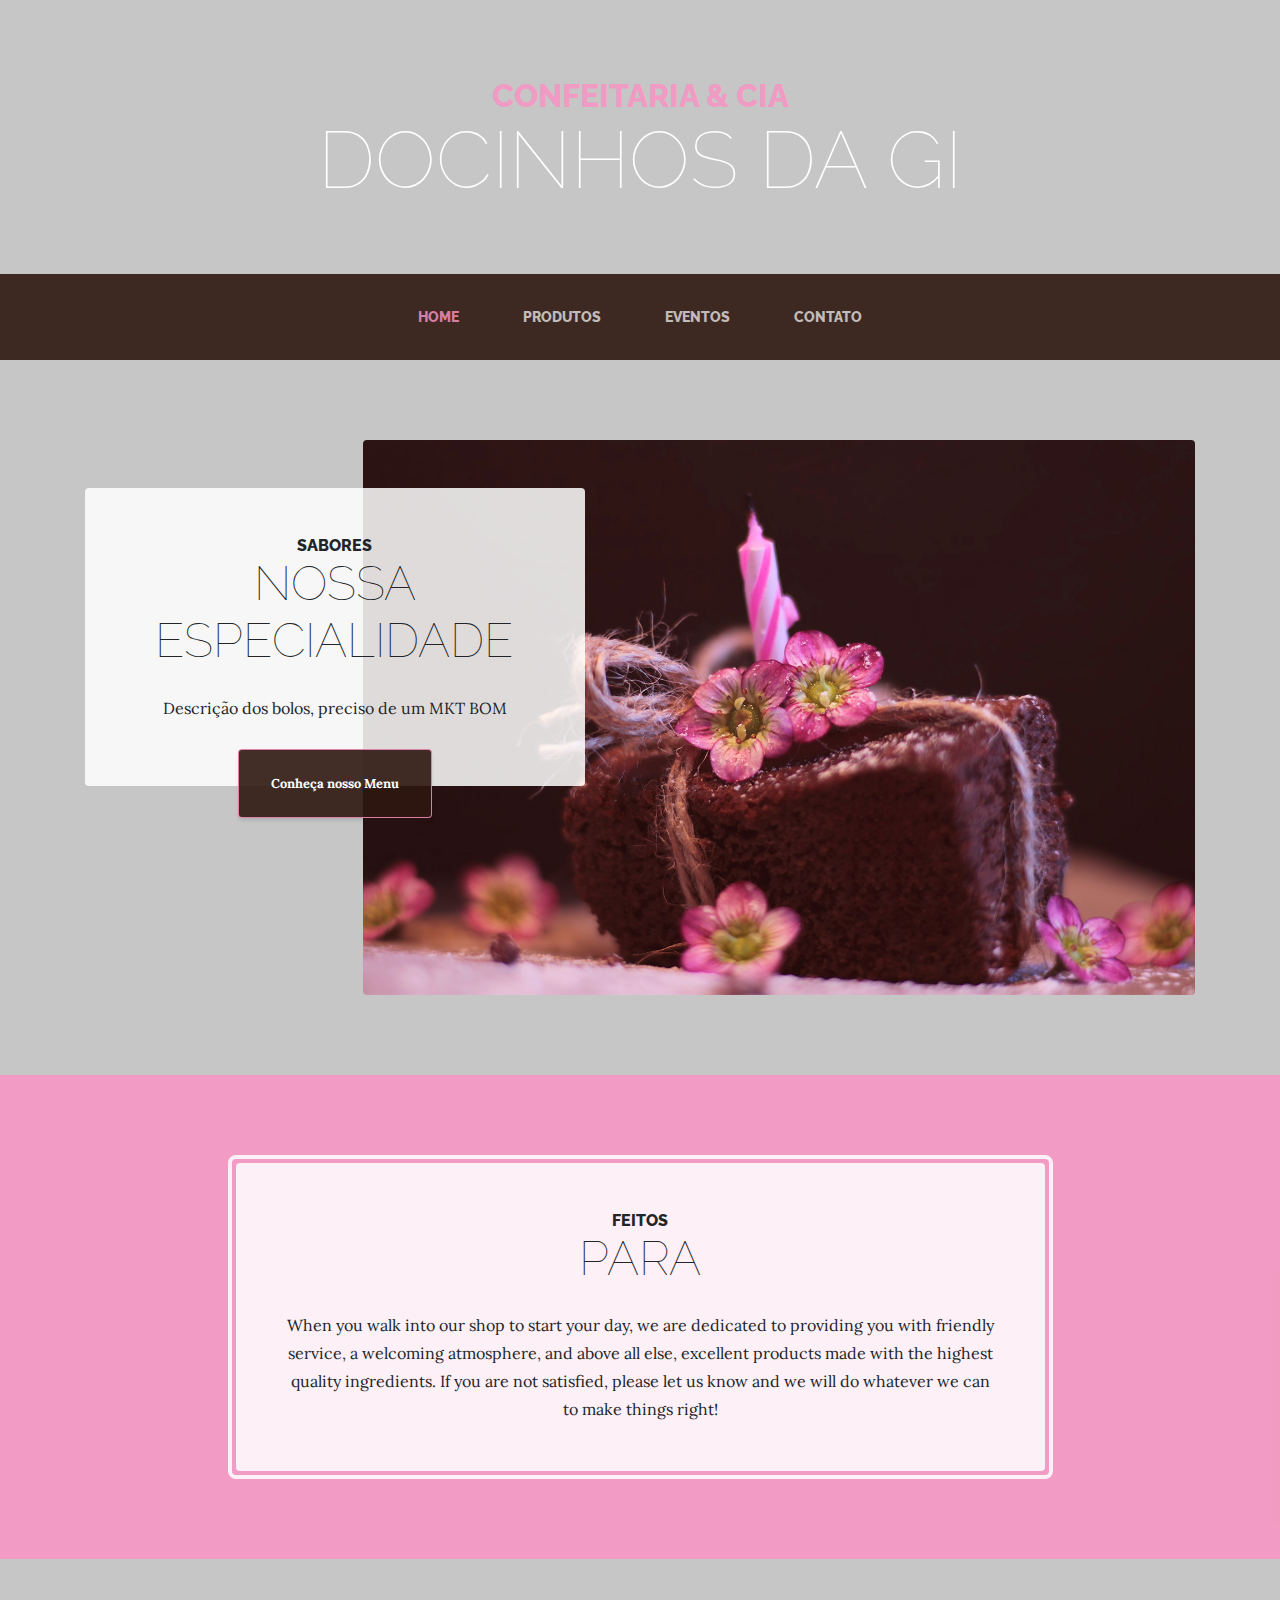
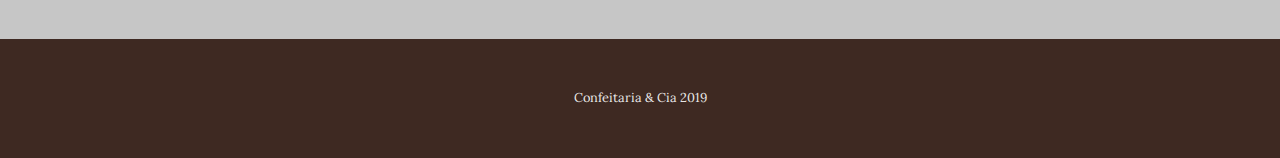
<file: index.html>
<!DOCTYPE html>
<html lang="pt">

<head>

  <meta charset="utf-8">
  <meta name="viewport" content="width=device-width, initial-scale=1, shrink-to-fit=no">
  <meta name="description" content="">
  <meta name="author" content="">

  <title>Docinhos da Gi</title>

  <!-- Bootstrap core CSS -->
  <link href="vendor/bootstrap/css/bootstrap.min.css" rel="stylesheet">

  <!-- Custom fonts for this template -->
  <link href="https://fonts.googleapis.com/css?family=Raleway:100,100i,200,200i,300,300i,400,400i,500,500i,600,600i,700,700i,800,800i,900,900i" rel="stylesheet">
  <link href="https://fonts.googleapis.com/css?family=Lora:400,400i,700,700i" rel="stylesheet">

  <!-- Custom styles for this template -->
  <link href="css/business-casual.css" rel="stylesheet">

</head>

<body>

  <h1 class="site-heading text-center text-white d-none d-lg-block">
    <span class="site-heading-upper text-primary mb-3">Confeitaria & Cia</span>
    <span class="site-heading-lower">Docinhos da Gi</span>
  </h1>

  <!-- Navigation -->
  <nav class="navbar navbar-expand-lg navbar-dark py-lg-4" id="mainNav">
    <div class="container">
      <a class="navbar-brand text-uppercase text-expanded font-weight-bold d-lg-none" href="#">Docinhos da Gi</a>
      <button class="navbar-toggler" type="button" data-toggle="collapse" data-target="#navbarResponsive" aria-controls="navbarResponsive" aria-expanded="false" aria-label="Toggle navigation">
        <span class="navbar-toggler-icon"></span>
      </button>
      <div class="collapse navbar-collapse" id="navbarResponsive">
        <ul class="navbar-nav mx-auto">
          <li class="nav-item active px-lg-4">
            <a class="nav-link text-uppercase text-expanded" href="index.html">Home
              <span class="sr-only">(current)</span>
            </a>
          </li>
          <li class="nav-item px-lg-4">
            <a class="nav-link text-uppercase text-expanded" href="about.html">Produtos</a>
          </li>
          <li class="nav-item px-lg-4">
            <a class="nav-link text-uppercase text-expanded" href="products.html">Eventos</a>
          </li>
          <li class="nav-item px-lg-4">
            <a class="nav-link text-uppercase text-expanded" href="store.html">Contato</a>
          </li>
        </ul>
      </div>
    </div>
  </nav>

  <section class="page-section clearfix">
    <div class="container">
      <div class="intro">
        <img class="intro-img img-fluid mb-3 mb-lg-0 rounded" src="imagens/001.png" alt="">
        <div class="intro-text left-0 text-center bg-faded p-5 rounded">
          <h2 class="section-heading mb-4">
            <span class="section-heading-upper">Sabores</span>
            <span class="section-heading-lower">Nossa especialidade</span>
          </h2>
          <p class="mb-3">Descrição dos bolos, preciso de um MKT BOM
          </p>
          <div class="intro-button mx-auto">
            <a class="btn btn-primary btn-xl" href="#">Conheça nosso Menu</a>
          </div>
        </div>
      </div>
    </div>
  </section>

  <section class="page-section cta">
    <div class="container">
      <div class="row">
        <div class="col-xl-9 mx-auto">
          <div class="cta-inner text-center rounded">
            <h2 class="section-heading mb-4">
              <span class="section-heading-upper">feitos</span>
              <span class="section-heading-lower">para</span>
            </h2>
            <p class="mb-0">When you walk into our shop to start your day, we are dedicated to providing you with friendly service, a welcoming atmosphere, and above all else, excellent products made with the highest quality ingredients. If you are not satisfied, please let us know and we will do whatever we can to make things right!</p>
          </div>
        </div>
      </div>
    </div>
  </section>

  <footer class="footer text-faded text-center py-5">
    <div class="container">
      <p class="m-0 small">Confeitaria & Cia 2019</p>
    </div>
  </footer>

  <!-- Bootstrap core JavaScript 
  <script src="vendor/jquery/jquery.min.js"></script>
  <script src="vendor/bootstrap/js/bootstrap.bundle.min.js"></script>
  -->
</body>

</html>
</file>
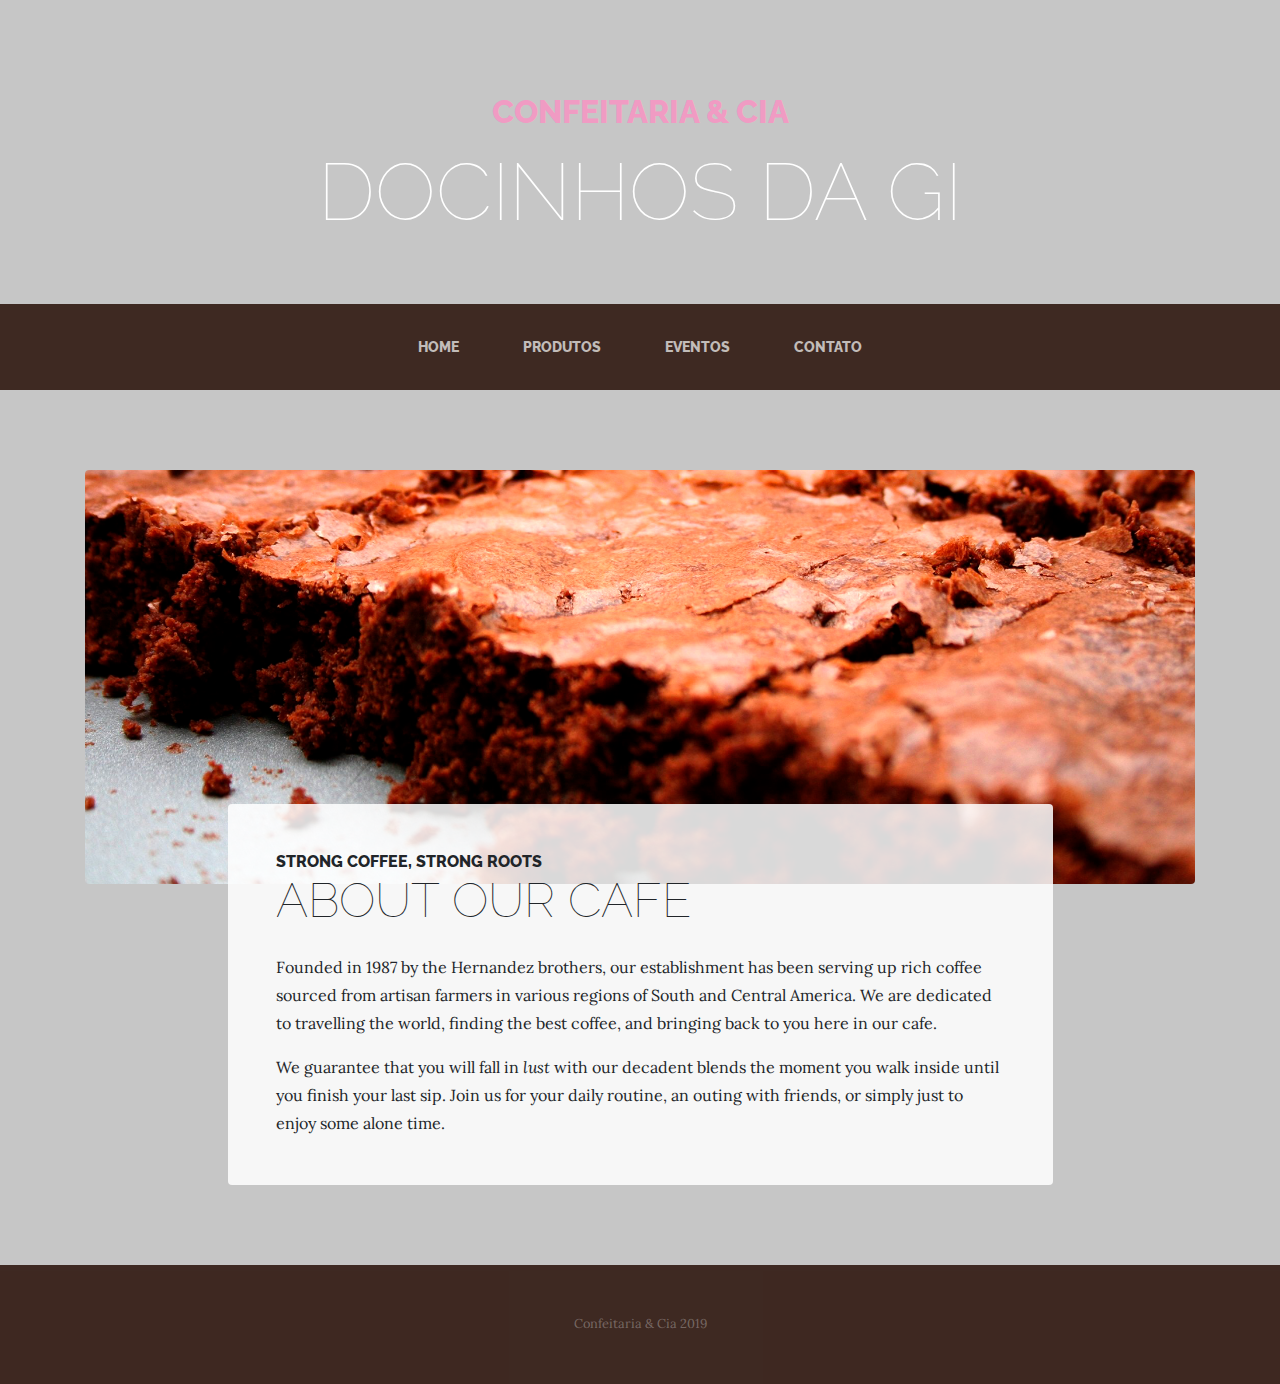
<file: about.html>
<!DOCTYPE html>
<html lang="en">

<head>

  <meta charset="utf-8">
  <meta name="viewport" content="width=device-width, initial-scale=1, shrink-to-fit=no">
  <meta name="description" content="">
  <meta name="author" content="">

  <title>Docinhos da Gi</title>

  <!-- Bootstrap core CSS -->
  <link href="vendor/bootstrap/css/bootstrap.min.css" rel="stylesheet">

  <!-- Custom fonts for this template -->
  <link href="https://fonts.googleapis.com/css?family=Raleway:100,100i,200,200i,300,300i,400,400i,500,500i,600,600i,700,700i,800,800i,900,900i" rel="stylesheet">
  <link href="https://fonts.googleapis.com/css?family=Lora:400,400i,700,700i" rel="stylesheet">

  <!-- Custom styles for this template -->
  <link href="css/business-casual.min.css" rel="stylesheet">

</head>

<body>

  <h1 class="site-heading text-center text-white d-none d-lg-block">
    <span class="site-heading-upper text-primary mb-3">Confeitaria & Cia</span>
    <span class="site-heading-lower">Docinhos da Gi</span>
  </h1>

  <!-- Navigation -->
  <nav class="navbar navbar-expand-lg navbar-dark py-lg-4" id="mainNav">
    <div class="container">
      <a class="navbar-brand text-uppercase text-expanded font-weight-bold d-lg-none" href="#">Docinhos da Gi</a>
      <button class="navbar-toggler" type="button" data-toggle="collapse" data-target="#navbarResponsive" aria-controls="navbarResponsive" aria-expanded="false" aria-label="Toggle navigation">
        <span class="navbar-toggler-icon"></span>
      </button>
      <div class="collapse navbar-collapse" id="navbarResponsive">
        <ul class="navbar-nav mx-auto">
          <li class="nav-item px-lg-4">
            <a class="nav-link text-uppercase text-expanded" href="index.html">Home
              <span class="sr-only">(current)</span>
            </a>
          </li>
          <li class="nav-item px-lg-4">
            <a class="nav-link text-uppercase text-expanded" href="about.html">Produtos</a>
          </li>
          <li class="nav-item px-lg-4">
            <a class="nav-link text-uppercase text-expanded" href="products.html">Eventos</a>
          </li>
          <li class="nav-item px-lg-4">
            <a class="nav-link text-uppercase text-expanded" href="store.html">Contato</a>
          </li>
        </ul>
      </div>
    </div>
  </nav>

  <section class="page-section about-heading">
    <div class="container">
      <img class="img-fluid rounded about-heading-img mb-3 mb-lg-0" src="imagens/002.png" alt="">
      <div class="about-heading-content">
        <div class="row">
          <div class="col-xl-9 col-lg-10 mx-auto">
            <div class="bg-faded rounded p-5">
              <h2 class="section-heading mb-4">
                <span class="section-heading-upper">Strong Coffee, Strong Roots</span>
                <span class="section-heading-lower">About Our Cafe</span>
              </h2>
              <p>Founded in 1987 by the Hernandez brothers, our establishment has been serving up rich coffee sourced from artisan farmers in various regions of South and Central America. We are dedicated to travelling the world, finding the best coffee, and bringing back to you here in our cafe.</p>
              <p class="mb-0">We guarantee that you will fall in <em>lust</em> with our decadent blends the moment you walk inside until you finish your last sip. Join us for your daily routine, an outing with friends, or simply just to enjoy some alone time.</p>
            </div>
          </div>
        </div>
      </div>
    </div>
  </section>

  <footer class="footer text-faded text-center py-5">
    <div class="container">
      <p class="m-0 small">Confeitaria & Cia 2019</p>
    </div>
  </footer>

  <!-- Bootstrap core JavaScript
  <script src="vendor/jquery/jquery.min.js"></script>
  <script src="vendor/bootstrap/js/bootstrap.bundle.min.js"></script> -->

</body>

</html>
</file>
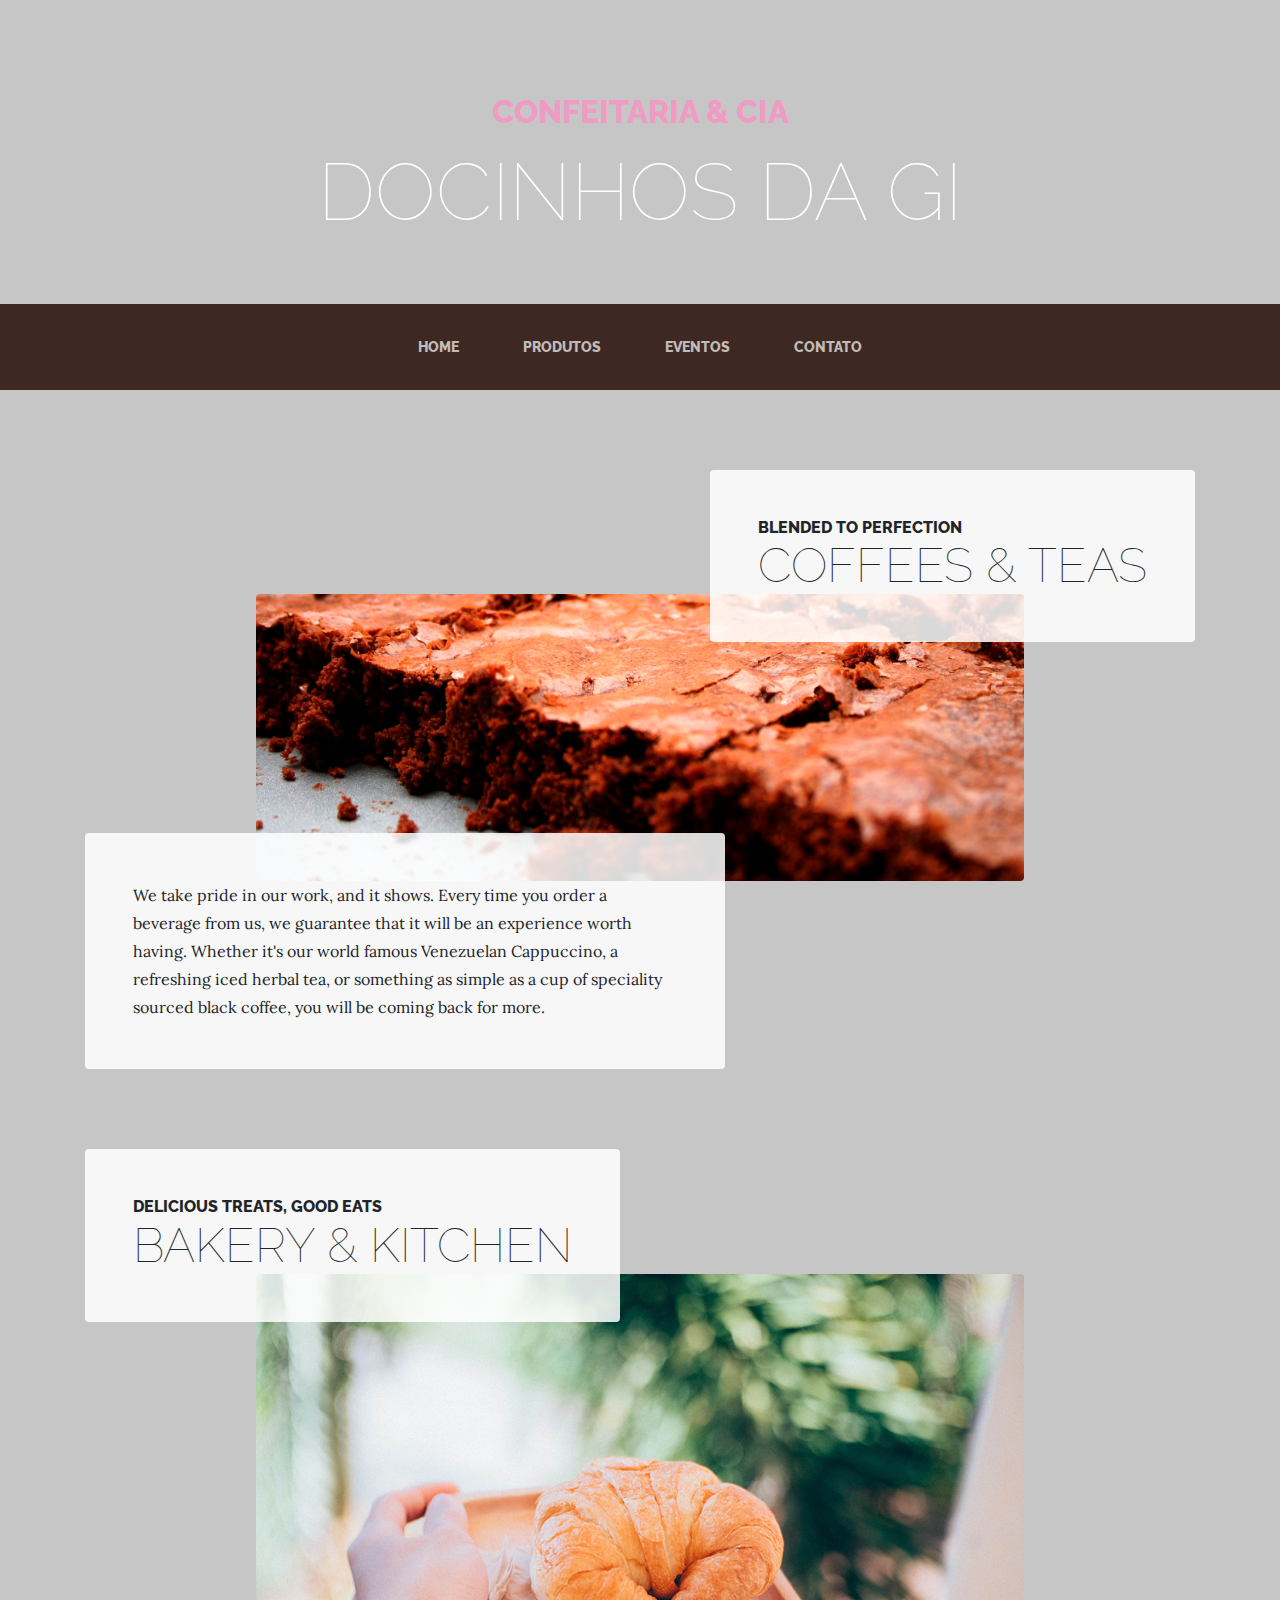
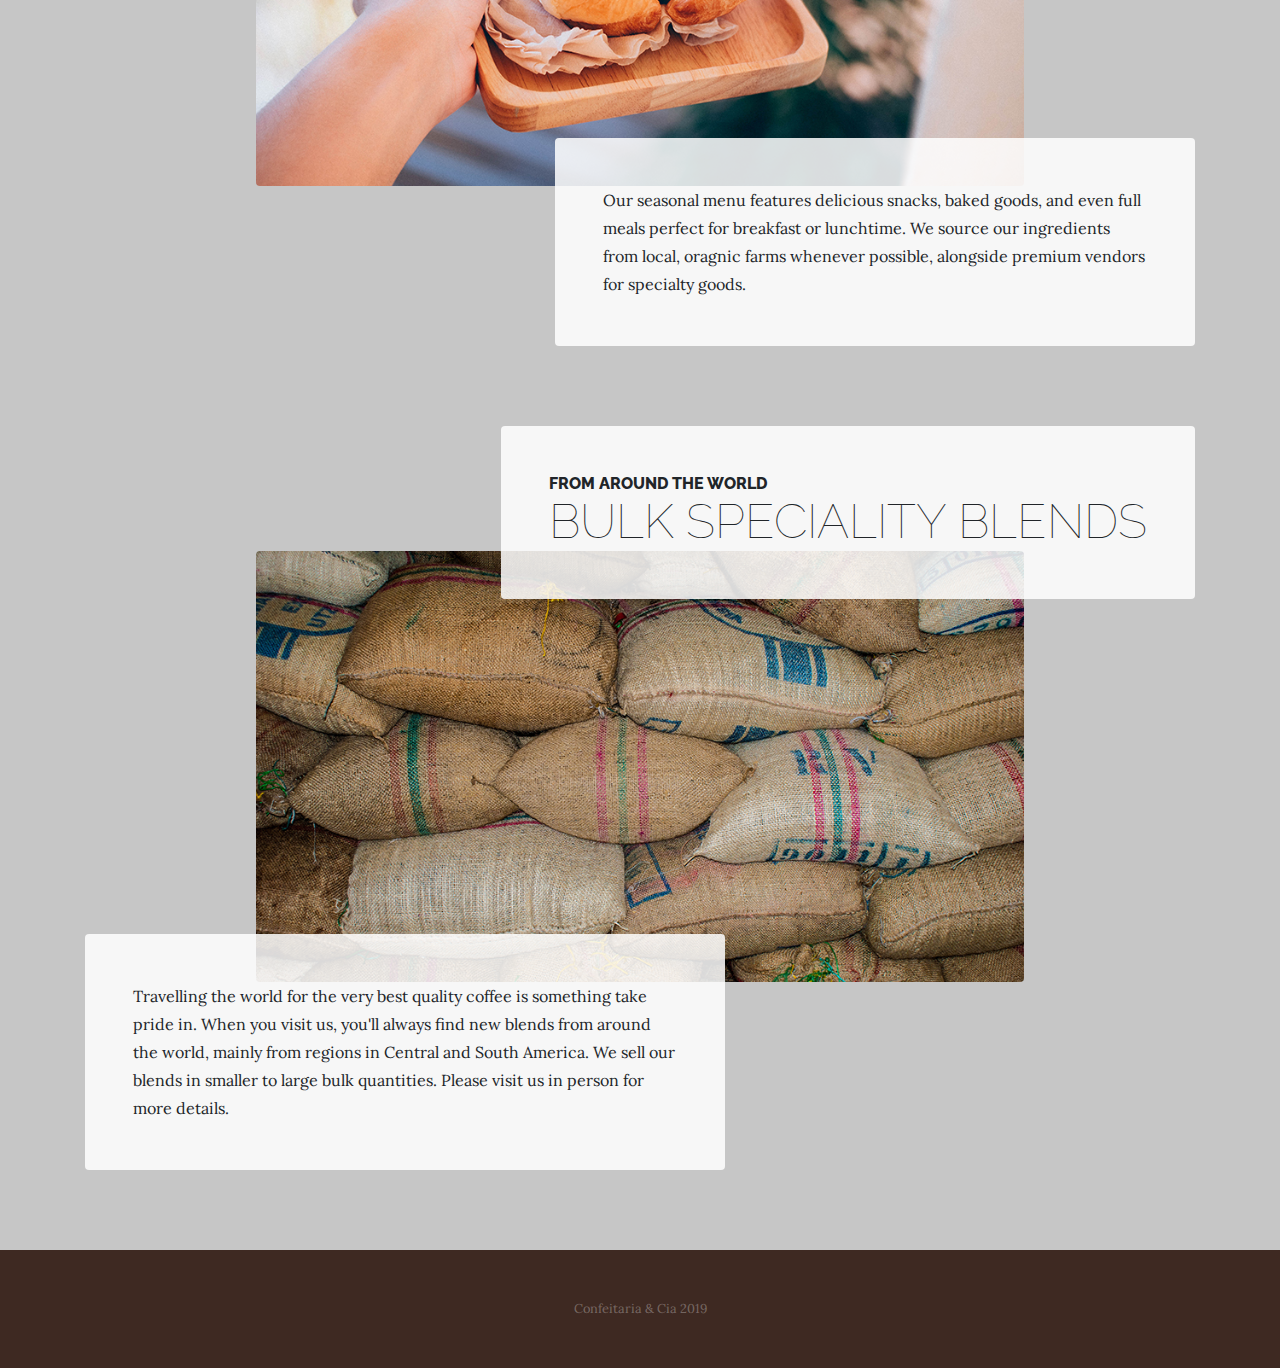
<file: products.html>
<!DOCTYPE html>
<html lang="en">

<head>

  <meta charset="utf-8">
  <meta name="viewport" content="width=device-width, initial-scale=1, shrink-to-fit=no">
  <meta name="description" content="">
  <meta name="author" content="">

  <title>Docinhos da Gi</title>

  <!-- Bootstrap core CSS -->
  <link href="vendor/bootstrap/css/bootstrap.min.css" rel="stylesheet">

  <!-- Custom fonts for this template -->
  <link href="https://fonts.googleapis.com/css?family=Raleway:100,100i,200,200i,300,300i,400,400i,500,500i,600,600i,700,700i,800,800i,900,900i" rel="stylesheet">
  <link href="https://fonts.googleapis.com/css?family=Lora:400,400i,700,700i" rel="stylesheet">

  <!-- Custom styles for this template -->
  <link href="css/business-casual.min.css" rel="stylesheet">

</head>

<body>

  <h1 class="site-heading text-center text-white d-none d-lg-block">
    <span class="site-heading-upper text-primary mb-3">Confeitaria & Cia</span>
    <span class="site-heading-lower">Docinhos da Gi</span>
  </h1>

  <!-- Navigation -->
  <nav class="navbar navbar-expand-lg navbar-dark py-lg-4" id="mainNav">
    <div class="container">
      <a class="navbar-brand text-uppercase text-expanded font-weight-bold d-lg-none" href="#">Docinhos da Gi</a>
      <button class="navbar-toggler" type="button" data-toggle="collapse" data-target="#navbarResponsive" aria-controls="navbarResponsive" aria-expanded="false" aria-label="Toggle navigation">
        <span class="navbar-toggler-icon"></span>
      </button>
      <div class="collapse navbar-collapse" id="navbarResponsive">
        <ul class="navbar-nav mx-auto">
          <li class="nav-item px-lg-4">
            <a class="nav-link text-uppercase text-expanded" href="index.html">Home
              <span class="sr-only">(current)</span>
            </a>
          </li>
          <li class="nav-item px-lg-4">
            <a class="nav-link text-uppercase text-expanded" href="about.html">Produtos</a>
          </li>
          <li class="nav-item px-lg-4">
            <a class="nav-link text-uppercase text-expanded" href="products.html">Eventos</a>
          </li>
          <li class="nav-item px-lg-4">
            <a class="nav-link text-uppercase text-expanded" href="store.html">Contato</a>
          </li>
        </ul>
      </div>
    </div>
  </nav>

  <section class="page-section">
    <div class="container">
      <div class="product-item">
        <div class="product-item-title d-flex">
          <div class="bg-faded p-5 d-flex ml-auto rounded">
            <h2 class="section-heading mb-0">
              <span class="section-heading-upper">Blended to Perfection</span>
              <span class="section-heading-lower">Coffees &amp; Teas</span>
            </h2>
          </div>
        </div>
        <img class="product-item-img mx-auto d-flex rounded img-fluid mb-3 mb-lg-0" src="imagens/002.png" alt="">
        <div class="product-item-description d-flex mr-auto">
          <div class="bg-faded p-5 rounded">
            <p class="mb-0">We take pride in our work, and it shows. Every time you order a beverage from us, we guarantee that it will be an experience worth having. Whether it's our world famous Venezuelan Cappuccino, a refreshing iced herbal tea, or something as simple as a cup of speciality sourced black coffee, you will be coming back for more.</p>
          </div>
        </div>
      </div>
    </div>
  </section>

  <section class="page-section">
    <div class="container">
      <div class="product-item">
        <div class="product-item-title d-flex">
          <div class="bg-faded p-5 d-flex mr-auto rounded">
            <h2 class="section-heading mb-0">
              <span class="section-heading-upper">Delicious Treats, Good Eats</span>
              <span class="section-heading-lower">Bakery &amp; Kitchen</span>
            </h2>
          </div>
        </div>
        <img class="product-item-img mx-auto d-flex rounded img-fluid mb-3 mb-lg-0" src="img/products-02.jpg" alt="">
        <div class="product-item-description d-flex ml-auto">
          <div class="bg-faded p-5 rounded">
            <p class="mb-0">Our seasonal menu features delicious snacks, baked goods, and even full meals perfect for breakfast or lunchtime. We source our ingredients from local, oragnic farms whenever possible, alongside premium vendors for specialty goods.</p>
          </div>
        </div>
      </div>
    </div>
  </section>

  <section class="page-section">
    <div class="container">
      <div class="product-item">
        <div class="product-item-title d-flex">
          <div class="bg-faded p-5 d-flex ml-auto rounded">
            <h2 class="section-heading mb-0">
              <span class="section-heading-upper">From Around the World</span>
              <span class="section-heading-lower">Bulk Speciality Blends</span>
            </h2>
          </div>
        </div>
        <img class="product-item-img mx-auto d-flex rounded img-fluid mb-3 mb-lg-0" src="img/products-03.jpg" alt="">
        <div class="product-item-description d-flex mr-auto">
          <div class="bg-faded p-5 rounded">
            <p class="mb-0">Travelling the world for the very best quality coffee is something take pride in. When you visit us, you'll always find new blends from around the world, mainly from regions in Central and South America. We sell our blends in smaller to large bulk quantities. Please visit us in person for more details.</p>
          </div>
        </div>
      </div>
    </div>
  </section>

  <footer class="footer text-faded text-center py-5">
    <div class="container">
      <p class="m-0 small">Confeitaria & Cia 2019</p>
    </div>
  </footer>

  <!-- Bootstrap core JavaScript
  <script src="vendor/jquery/jquery.min.js"></script>
  <script src="vendor/bootstrap/js/bootstrap.bundle.min.js"></script> -->

</body>

</html>
</file>
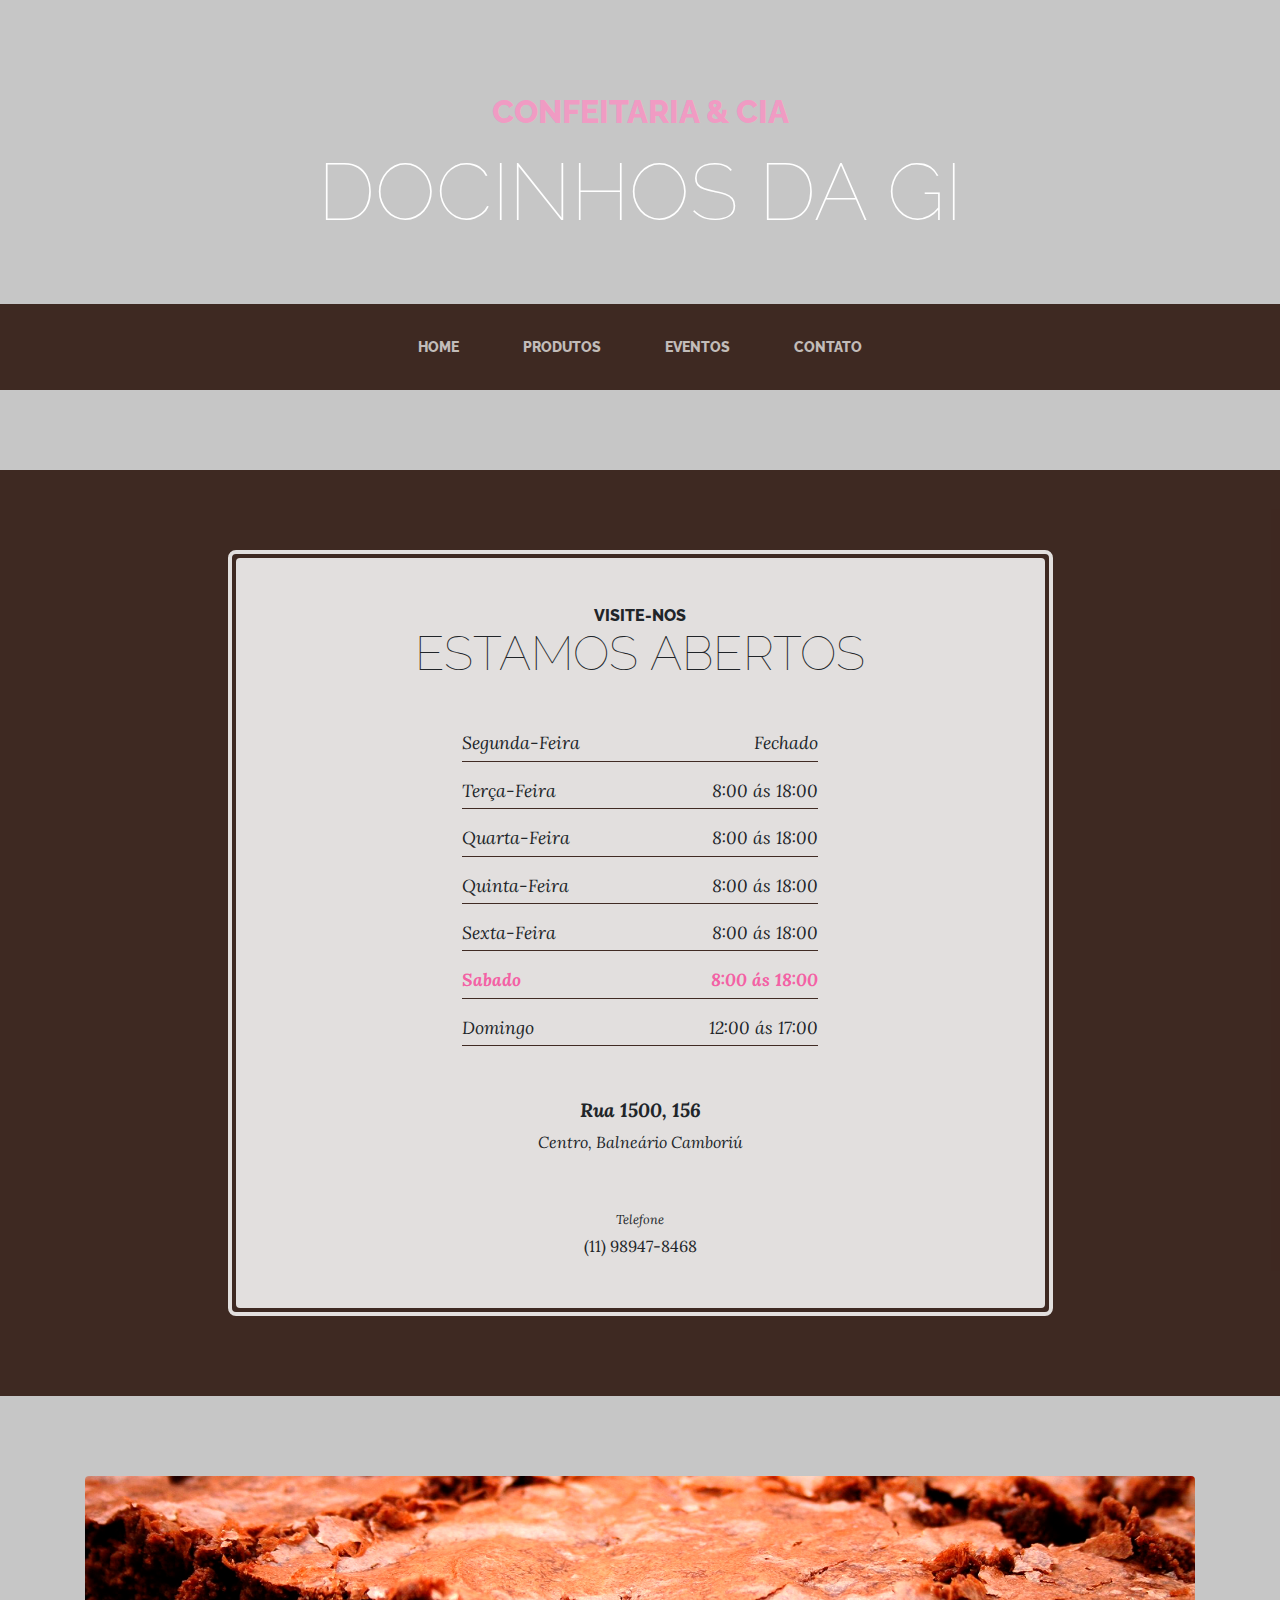
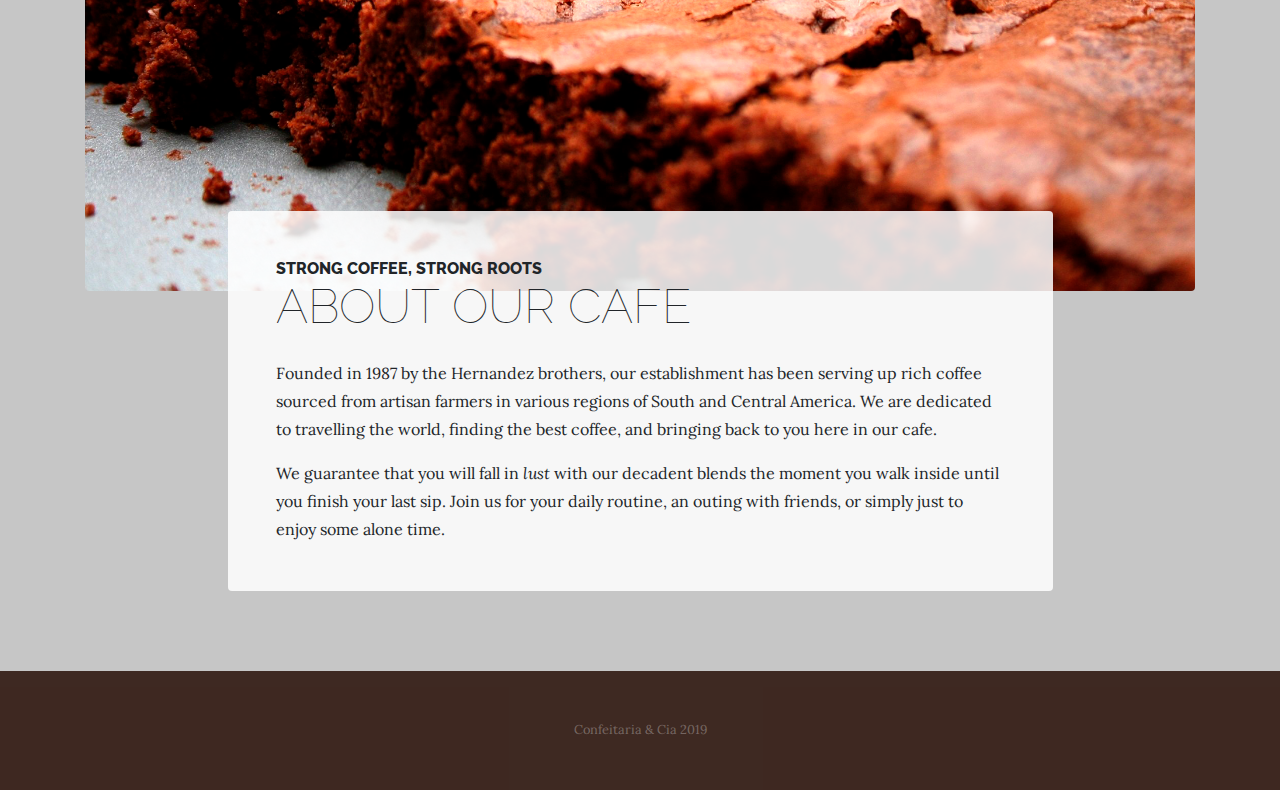
<file: store.html>
<!DOCTYPE html>
<html lang="en">

  <head>

    <meta charset="utf-8">
    <meta name="viewport" content="width=device-width, initial-scale=1, shrink-to-fit=no">
    <meta name="description" content="">
    <meta name="author" content="">

    <title>Docinhos da Gi</title>

    <!-- Bootstrap core CSS -->
    <link href="vendor/bootstrap/css/bootstrap.min.css" rel="stylesheet">

    <!-- Custom fonts for this template -->
    <link href="https://fonts.googleapis.com/css?family=Raleway:100,100i,200,200i,300,300i,400,400i,500,500i,600,600i,700,700i,800,800i,900,900i" rel="stylesheet">
    <link href="https://fonts.googleapis.com/css?family=Lora:400,400i,700,700i" rel="stylesheet">

    <!-- Custom styles for this template -->
    <link href="css/business-casual.min.css" rel="stylesheet">

  </head>

  <body>

    <h1 class="site-heading text-center text-white d-none d-lg-block">
      <span class="site-heading-upper text-primary mb-3">Confeitaria & Cia</span>
      <span class="site-heading-lower">Docinhos da Gi</span>
    </h1>

    <!-- Navigation -->
    <nav class="navbar navbar-expand-lg navbar-dark py-lg-4" id="mainNav">
      <div class="container">
        <a class="navbar-brand text-uppercase text-expanded font-weight-bold d-lg-none" href="#">Docinhos da Gi</a>
        <button class="navbar-toggler" type="button" data-toggle="collapse" data-target="#navbarResponsive" aria-controls="navbarResponsive" aria-expanded="false" aria-label="Toggle navigation">
          <span class="navbar-toggler-icon"></span>
        </button>
        <div class="collapse navbar-collapse" id="navbarResponsive">
          <ul class="navbar-nav mx-auto">
            <li class="nav-item px-lg-4">
              <a class="nav-link text-uppercase text-expanded" href="index.html">Home
                <span class="sr-only">(current)</span>
              </a>
            </li>
            <li class="nav-item px-lg-4">
              <a class="nav-link text-uppercase text-expanded" href="about.html">Produtos</a>
            </li>
            <li class="nav-item px-lg-4">
              <a class="nav-link text-uppercase text-expanded" href="products.html">Eventos</a>
            </li>
            <li class="nav-item px-lg-4">
              <a class="nav-link text-uppercase text-expanded" href="store.html">Contato</a>
            </li>
          </ul>
        </div>
      </div>
    </nav>

    <section class="page-section cta">
      <div class="container">
        <div class="row">
          <div class="col-xl-9 mx-auto">
            <div class="cta-inner text-center rounded">
              <h2 class="section-heading mb-5">
                <span class="section-heading-upper">Visite-nos</span>
                <span class="section-heading-lower">Estamos abertos</span>
              </h2>
              <ul class="list-unstyled list-hours mb-5 text-left mx-auto">
                <li class="list-unstyled-item list-hours-item d-flex">
                  Segunda-Feira
                  <span class="ml-auto">Fechado</span>
                </li>
                <li class="list-unstyled-item list-hours-item d-flex">
                  Terça-Feira
                  <span class="ml-auto">8:00 ás 18:00</span>
                </li>
                <li class="list-unstyled-item list-hours-item d-flex">
                  Quarta-Feira
                  <span class="ml-auto">8:00 ás 18:00</span>
                </li>
                <li class="list-unstyled-item list-hours-item d-flex">
                  Quinta-Feira
                  <span class="ml-auto">8:00 ás 18:00</span>
                </li>
                <li class="list-unstyled-item list-hours-item d-flex">
                  Sexta-Feira
                  <span class="ml-auto">8:00 ás 18:00</span>
                </li>
                <li class="list-unstyled-item list-hours-item d-flex">
                  Sabado
                  <span class="ml-auto">8:00 ás 18:00</span>
                </li>
                <li class="list-unstyled-item list-hours-item d-flex">
                  Domingo
                  <span class="ml-auto">12:00 ás 17:00</span>
                </li>
              </ul>
              <p class="address mb-5">
                <em>
                  <strong>Rua 1500, 156</strong>
                  <br>
                  Centro, Balneário Camboriú
                </em>
              </p>
              <p class="mb-0">
                <small>
                  <em>Telefone</em>
                </small>
                <br>
                (11) 98947-8468
              </p>
            </div>
          </div>
        </div>
      </div>
    </section>

    <section class="page-section about-heading">
      <div class="container">
        <img class="img-fluid rounded about-heading-img mb-3 mb-lg-0" src="imagens/002.png" alt="">
        <div class="about-heading-content">
          <div class="row">
            <div class="col-xl-9 col-lg-10 mx-auto">
              <div class="bg-faded rounded p-5">
                <h2 class="section-heading mb-4">
                  <span class="section-heading-upper">Strong Coffee, Strong Roots</span>
                  <span class="section-heading-lower">About Our Cafe</span>
                </h2>
                <p>Founded in 1987 by the Hernandez brothers, our establishment has been serving up rich coffee sourced from artisan farmers in various regions of South and Central America. We are dedicated to travelling the world, finding the best coffee, and bringing back to you here in our cafe.</p>
                <p class="mb-0">We guarantee that you will fall in
                  <em>lust</em>
                  with our decadent blends the moment you walk inside until you finish your last sip. Join us for your daily routine, an outing with friends, or simply just to enjoy some alone time.</p>
              </div>
            </div>
          </div>
        </div>
      </div>
    </section>

    <footer class="footer text-faded text-center py-5">
      <div class="container">
        <p class="m-0 small">Confeitaria & Cia 2019</p>
      </div>
    </footer>

    <!-- Bootstrap core JavaScript -->
    <script src="vendor/jquery/jquery.min.js"></script>
    <script src="vendor/bootstrap/js/bootstrap.bundle.min.js"></script>

  </body>

  <!-- Script to highlight the active date in the hours list -->
  <script>
    $('.list-hours li').eq(new Date().getDay()).addClass('today');
  </script>

</html>
</file>
<file: css/business-casual.css>
body {
  font-family: 'Lora';
  background-color: #57555656;
  background-attachment: fixed;
  background-position: center;
  background-size: cover;
}

h1,
h2,
h3,
h4,
h5,
h6 {
  font-family: 'Raleway';
}

p {
  line-height: 1.75;
}

.text-faded {
  color: rgba(255, 255, 255, 0.9);
}

.site-heading {
  margin-top: 5rem;
  margin-bottom: 5rem;
  text-transform: uppercase;
  line-height: 1;
  font-family: 'Raleway';
}

.site-heading .site-heading-upper {
  display: block;
  font-size: 2rem;
  font-weight: 800;
}

.site-heading .site-heading-lower {
  font-size: 5rem;
  font-weight: 100;
  line-height: 4rem;
}

.page-section {
  margin-top: 5rem;
  margin-bottom: 5rem;
}

.section-heading {
  text-transform: uppercase;
}

.section-heading .section-heading-upper {
  display: block;
  font-size: 1rem;
  font-weight: 800;
}

.section-heading .section-heading-lower {
  display: block;
  font-size: 3rem;
  font-weight: 100;
}

.bg-faded {
  background-color: rgba(255, 255, 255, 0.85);
}

#mainNav {
  background-color: rgba(47, 23, 15, 0.9);
  font-family: 'Raleway';
}

#mainNav .navbar-brand {
  color: #fa92c3d5;
}

#mainNav .navbar-nav .nav-item .nav-link {
  color: rgba(255, 255, 255, 0.7);
  font-weight: 800;
}

#mainNav .navbar-nav .nav-item.active .nav-link {
  color: #fa92c3d5;
}

@media (min-width: 992px) {
  #mainNav .navbar-nav .nav-item .nav-link {
    font-size: 0.9rem;
  }
  #mainNav .navbar-nav .nav-item .nav-link:hover {
    color: rgba(255, 255, 255, 0.4);
  }
  #mainNav .navbar-nav .nav-item.active .nav-link:hover {
    color: #fa92c3d5;
  }
}

.btn-xl {
  font-weight: 700;
  font-size: 0.8rem;
  padding-top: 1.5rem;
  padding-bottom: 1.5rem;
  padding-left: 2rem;
  padding-right: 2rem;
}

.intro {
  position: relative;
}

@media (min-width: 992px) {
  .intro .intro-img {
    width: 75%;
    float: right;
  }
  .intro .intro-text {
    left: 0;
    width: 60%;
    margin-top: 3rem;
    position: absolute;
  }
  .intro .intro-text .intro-button {
    width: 100%;
    left: 0;
    position: absolute;
    bottom: -2rem;
  }
}

@media (min-width: 1200px) {
  .intro .intro-text {
    width: 45%;
  }
}

.cta {
  padding-top: 5rem;
  padding-bottom: 5rem;
  background-color:  #fa92c3d5;
}

.cta .cta-inner {
  position: relative;
  padding: 3rem;
  margin: 0.5rem;
  background-color: rgba(255, 255, 255, 0.85);
}

.cta .cta-inner:before {
  border-radius: 0.5rem;
  content: '';
  position: absolute;
  top: -0.5rem;
  bottom: -0.5rem;
  left: -0.5rem;
  right: -0.5rem;
  border: 0.25rem solid rgba(255, 255, 255, 0.85);
}

@media (min-width: 992px) {
  .about-heading .about-heading-img {
    position: relative;
    z-index: 0;
  }
  .about-heading .about-heading-content {
    margin-top: -5rem;
    position: relative;
    z-index: 1;
  }
}

@media (min-width: 992px) {
  .product-item .product-item-title {
    position: relative;
    z-index: 1;
    margin-bottom: -3rem;
  }
  .product-item .product-item-img {
    position: relative;
    z-index: 0;
    max-width: 60vw;
  }
  .product-item .product-item-description {
    position: relative;
    z-index: 1;
    margin-top: -3rem;
    max-width: 50vw;
  }
}

.list-hours {
  font-size: 0.9rem;
}

.list-hours .list-hours-item {
  border-bottom: 1px solid  #fa92c3d5;
  padding-bottom: .25rem;
  margin-bottom: 1rem;
  font-style: italic;
}

.list-hours .list-hours-item.today {
  font-weight: bold;
  color: #fa92c3d5;
}

@media (min-width: 992px) {
  .list-hours {
    width: 50%;
    font-size: 1.1rem;
  }
}

.address strong {
  font-size: 1.2rem;
}

.footer {
  background-color: rgba(47, 23, 15, 0.9);
}

.text-primary {
  color:  #fa92c3d5 !important;
}

.bg-primary{
  background-color:  rgba(47, 23, 15, 0.9) }

.btn {
  box-shadow: 0px 3px 3px 0px rgba(33, 37, 41, 0.1);
}

.btn-primary {
  background-color:  rgba(47, 23, 15, 0.9);
  border-color:  #fa92c3d5;
}

.btn-primary:hover, .btn-primary:focus, .btn-primary:active {
  background-color:  #920808d5;
  border-color:  #0a4d18d5;
}

.font-weight-light {
  font-weight: 100 !important;
}
</file>
<file: css/business-casual.min.css>
body{
    font-family:Lora;
    background-color: #57555656;
    background-attachment:fixed;
    background-position:center;
    background-size:cover
}
h1,h2,h3,h4,h5,h6{
    font-family:Raleway
}
p{
    line-height:1.75
}
.text-faded{
    color:rgba(255,255,255,.3)
}
.site-heading{
    margin-top:5rem;
    margin-bottom:5rem;
    text-transform:uppercase;
    line-height:1;
    font-family:Raleway
}
.site-heading,
.site-heading-upper{
    display:block;
    font-size:2rem;
    font-weight:800
}
.site-heading,
.site-heading-lower{
    font-size:5rem;
    font-weight:100;
    line-height:4rem
}
.page-section{
    margin-top:5rem;
    margin-bottom:5rem
}
.section-heading{
    text-transform:uppercase
}
.section-heading,
.section-heading-upper{
    display:block;
    font-size:1rem;
    font-weight:800
}
.section-heading,
.section-heading-lower{
    display:block;
    font-size:3rem;
    font-weight:100
}
.bg-faded{
    background-color:rgba(255,255,255,.85)
}
#mainNav{
    background-color:rgba(47,23,15,.9);
    font-family:Raleway
}
#mainNav,
.navbar-brand{
    color:rgba(47,23,15,.9);
}
#mainNav 
.navbar-nav 
.nav-item 
.nav-link
{color:rgba(255,255,255,.7);
    font-weight:800
}
#mainNav 
.navbar-nav 
.nav-item.active 
.nav-link{
    color:#fa92c3d5
}
@media (min-width:992px)
{
    #mainNav 
    .navbar-nav 
    .nav-item 
    .nav-link{
        font-size:.9rem
    }
    #mainNav 
    .navbar-nav 
    .nav-item 
    .nav-link:hover{
        color:rgba(255,255,255,.4)
    }
    #mainNav
     .navbar-nav
      .nav-item.active 
      .nav-link:hover{
          color:#fa92c3d5}
}
.btn-xl{
            font-weight:700;
            font-size:.8rem;
            padding-top:1.5rem;
            padding-bottom:1.5rem;
            padding-left:2rem;
            padding-right:2rem
        }
.intro{
            position:relative
        }
@media (min-width:992px){
            .intro 
            .intro-img{
                width:75%;
                float:right
            }
            .intro 
            .intro-text{
                left:0;
                width:60%;
                margin-top:3rem;
                position:absolute
            }
                .intro 
                .intro-text 
                .intro-button{
                    width:100%;
                    left:0;
                    position:absolute;
                    bottom:-2rem}
}
@media (min-width:1200px){
    .intro 
    .intro-text{width:45%}
}
.cta{
    padding-top:5rem;
    padding-bottom:5rem;
    background-color:rgba(47,23,15,.9);
}
.cta 
.cta-inner{
    position:relative;
    padding:3rem;
    margin:.5rem;
    background-color:rgba(255,255,255,.85)
}
.cta 
.cta-inner:before{
    border-radius:.5rem;
    content:'';
    position:absolute;
    top:-.5rem;
    bottom:-.5rem;
    left:-.5rem;
    right:-.5rem;
    border:.25rem solid rgba(255,255,255,.85)
}
@media (min-width:992px){
    .about-heading 
    .about-heading-img{position:relative;z-index:0
    }
    .about-heading 
    .about-heading-content{
        margin-top:-5rem;
        position:relative;
        z-index:1}
    }
    @media (min-width:992px){
        .product-item 
        .product-item-title{
            position:relative;
            z-index:1;
            margin-bottom:-3rem
        }
        .product-item 
        .product-item-img{
            position:relative;
            z-index:0;
            max-width:60vw
        }
        .product-item 
        .product-item-description{
            position:relative;
            z-index:1;
            margin-top:-3rem;
            max-width:50vw}
        }.list-hours{
            font-size:.9rem
        }
        .list-hours 
        .list-hours-item{
            border-bottom:1px solid rgba(47,23,15,.9);
            padding-bottom:.25rem;
            margin-bottom:1rem;
            font-style:italic}
            .list-hours 
            .list-hours-item.today{
                font-weight:700;
                color:#f74698d5;
            }
@media (min-width:992px){
    .list-hours{width:50%;font-size:1.1rem}
}
.address strong{font-size:1.2rem}
.footer{background-color:rgba(47, 23, 15, 0.9)}
.text-primary{color:#fa92c3d5 !important;}
.bg-primary{background-color:#fa92c3d5;}
.btn{box-shadow:0 3px 3px 0 #fa92c3d5;}
.btn-primary{background-color:#fa92c3d5;border-color:#fa92c3d5;}
.btn-primary:active,.btn-primary:focus,.btn-primary:hover{background-color:#fa92c3d5;border-color:#fa92c3d5;}
.font-weight-light{font-weight:100!important}
</file>
